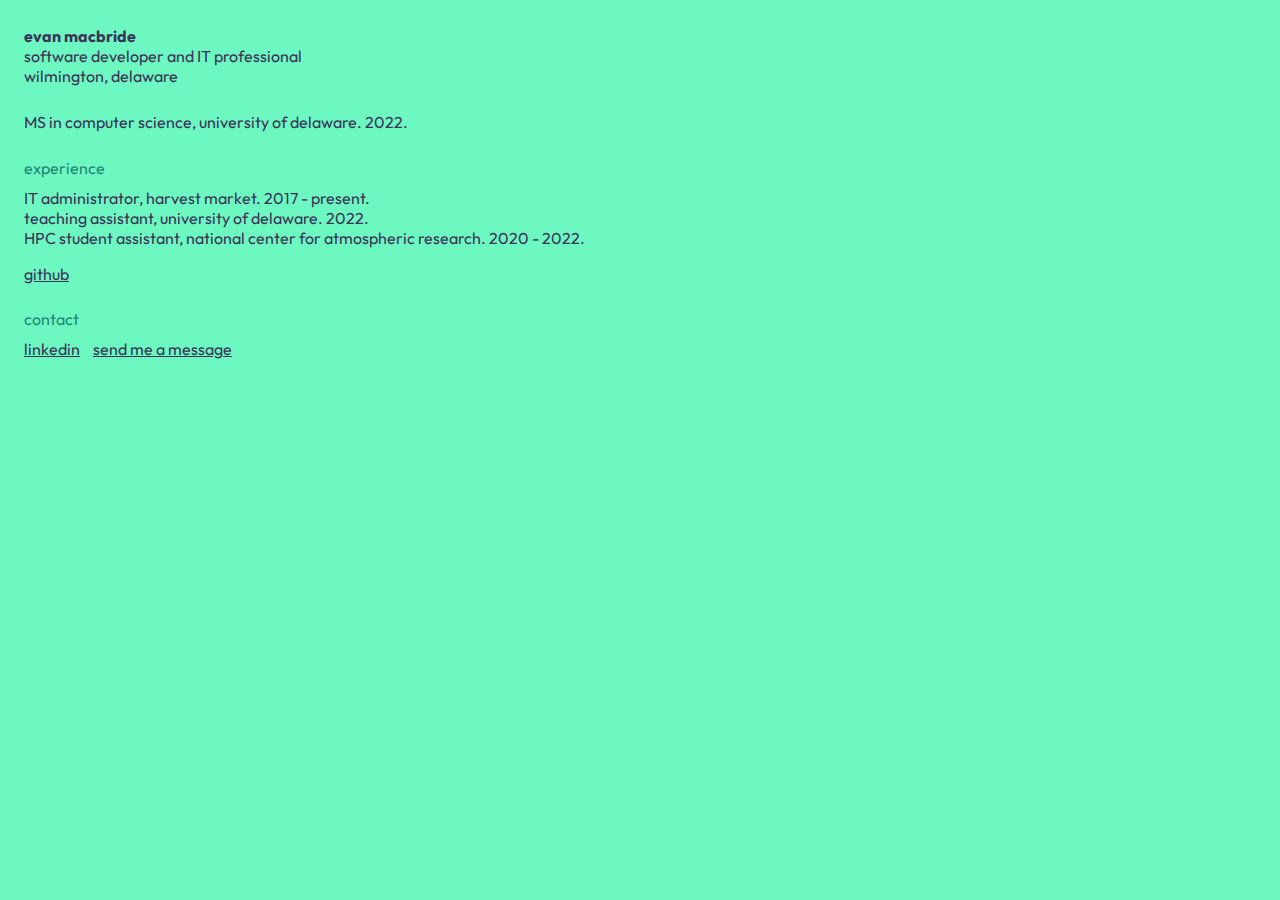
<file: index.html>
<!doctype html>

<html lang="en">

  <head>
    <meta charset="utf-8">
    <meta name="viewport" content="width=device-width, initial-scale=1">
    <title>Evan MacBride</title>
    <link rel="shortcut icon" href="favicon.ico">
    <link rel="stylesheet" href="style.css">
    <link rel="preconnect" href="https://fonts.googleapis.com">   
    <link rel="preconnect" href="https://fonts.gstatic.com" crossorigin>
    <link href="https://fonts.googleapis.com/css2?family=Outfit:wght@100..900&display=swap" rel="stylesheet">  
  </head>

  <body>
    <main>
      <header>
	<h1>
	  Evan MacBride
	</h1>
	<h2>
	  Software Developer and <span class="abbrev">IT</span> Professional
	</h2>
	<h2>
	  Wilmington, Delaware 
	</h2>
      </header>
      <section class="education">
        <span class="abbrev">MS</span> in Computer Science, University of Delaware. 2022.
      </section>
      <section class="experience">
	<h3>Experience</h3>
	<ul>
	  <li><span class="abbrev">IT</span> Administrator, Harvest Market. 2017 - Present.</li>
	  <li>Teaching Assistant, University of Delaware. 2022.</li>
	  <li><span class="abbrev">HPC</span> Student Assistant, National Center for Atmospheric Research. 2020 - 2022.</li>
      	</ul>
	<p><a href="https://github.com/evanmacbride">GitHub</a></p>
      </section>
      <section class="contact">  
        <h3>contact</h3>
        <a href="https://www.linkedin.com/in/evanmacbride/">LinkedIn</a> <a href="contact.html">Send Me a Message</a>
      </section>
    </main>
    <sript src="script.js"></script>
    <noscript>
      JavaScript is not enabled.
    </noscript>
  </body>
  <!--
    The color palette for this website was adapted from "Island Joy 16" by
    Lospec user Kerrie Lake. https://lospec.com/palette-list/island-joy-16
  -->
</html>
</file>
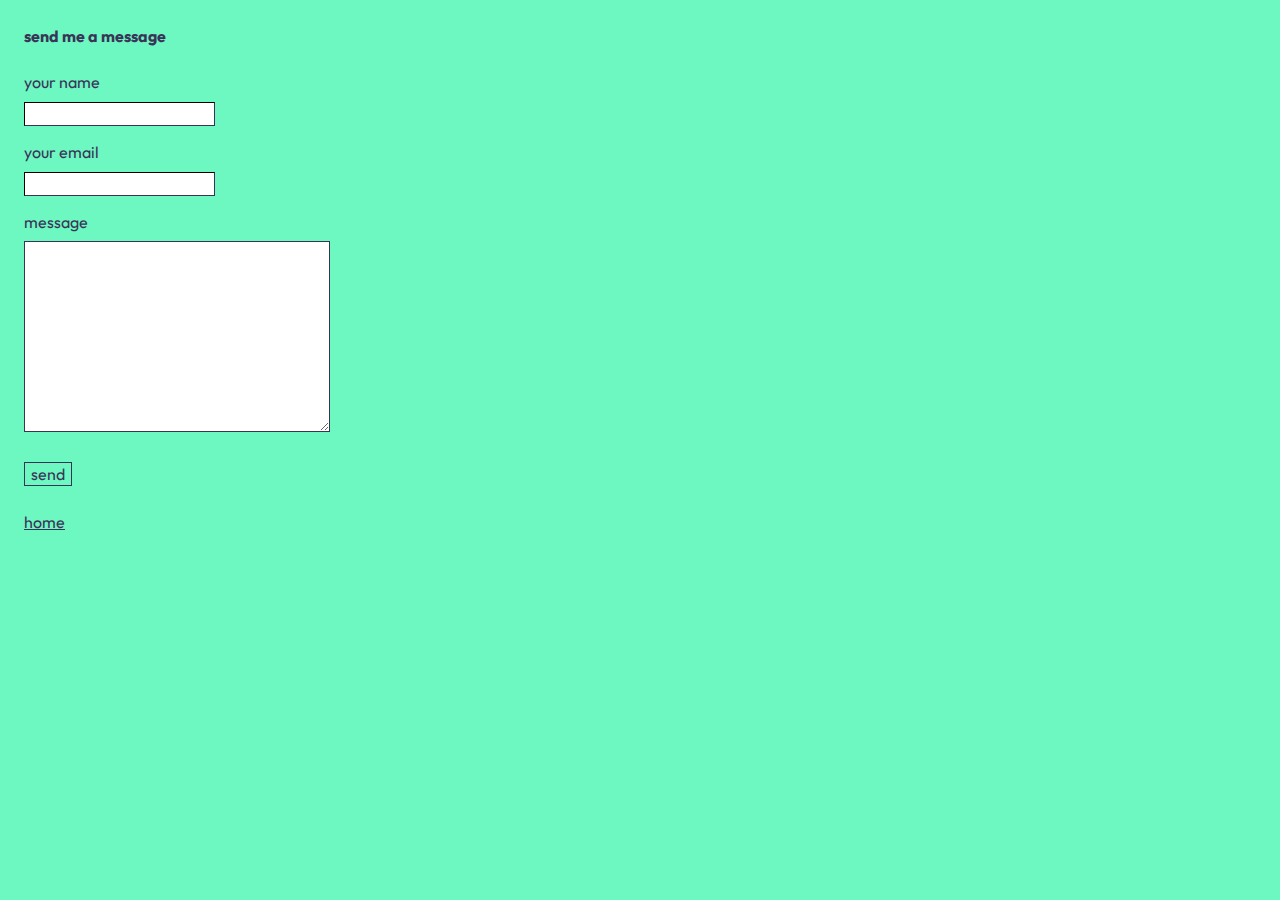
<file: contact.html>
<!doctype html>

<html lang="en">

  <head>
    <meta charset="utf-8">
    <meta name="viewport" content="width=device-width, initial-scale=1">
    <title>Evan MacBride - Contact</title>
    <link rel="shortcut icon" href="favicon.ico">
    <link rel="stylesheet" href="style.css">
    <link rel="preconnect" href="https://fonts.googleapis.com">   
    <link rel="preconnect" href="https://fonts.gstatic.com" crossorigin>
    <link href="https://fonts.googleapis.com/css2?family=Outfit:wght@100..900&display=swap" rel="stylesheet">  
  </head>

  <body>
    <main>
      <header>
	<h1>
	  Send Me a Message  
	</h1>
      </header>
      <section class="contact-section">
        <form name="contact" action="thanks.html" method="POST" data-netlify="true">
          <p>
	    <label>Your Name<br><input type="text" name="name" /></label>
          </p>
          <p>
	    <label>Your Email<br><input type="email" name="email" /></label>
          </p>
          <p>
	    <label>Message<br><textarea name="message"></textarea></label>
          </p>
          <button type="submit">Send</button>
        </form>
      </section>
      <nav>
        <a href="index.html">Home</a>
      </nav>
    </main>
    <sript src="script.js"></script>
    <noscript>
      JavaScript is not enabled.
    </noscript>
  </body>

</html>
</file>
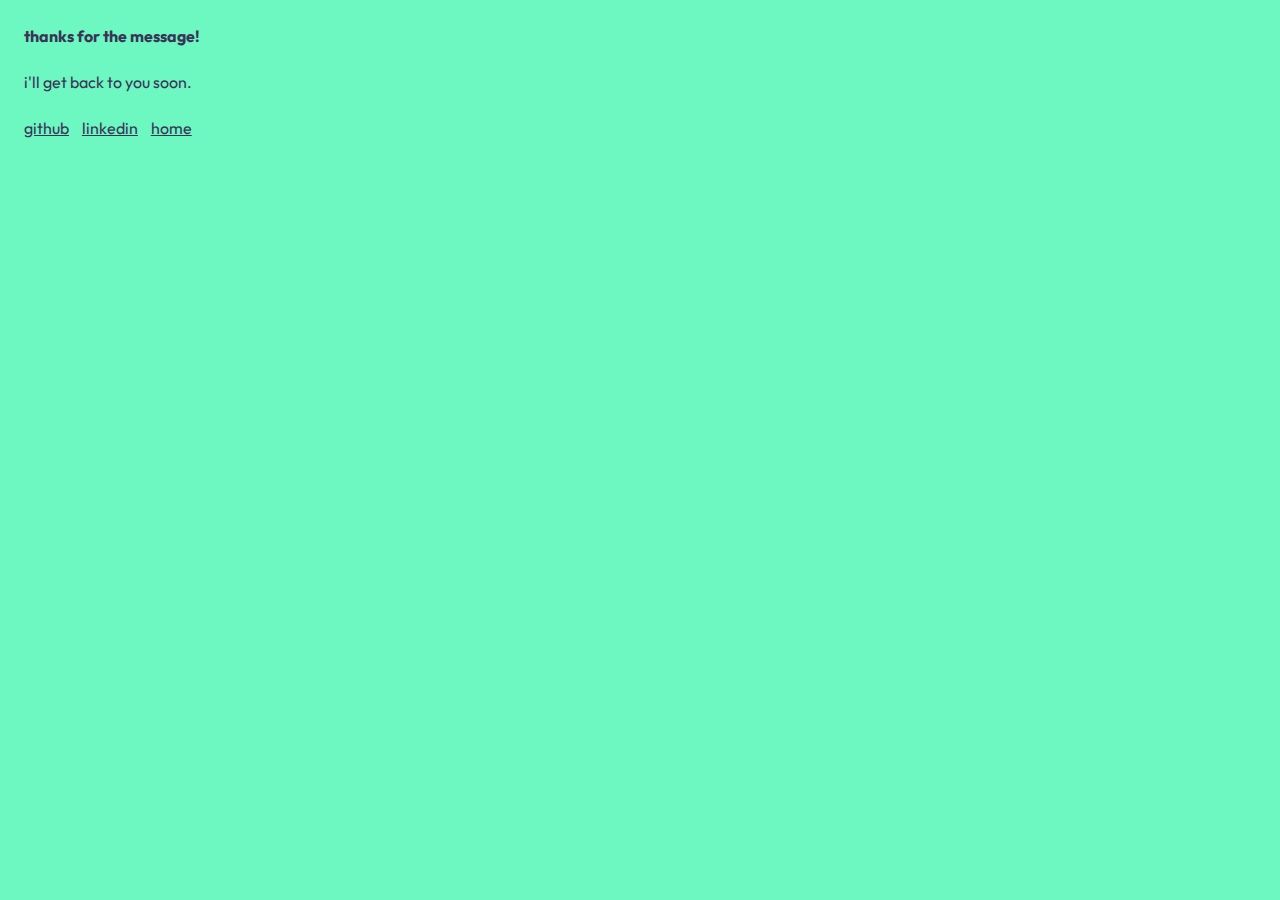
<file: thanks.html>
<!doctype html>

<html lang="en">

  <head>
    <meta charset="utf-8">
    <meta name="viewport" content="width=device-width, initial-scale=1">
    <title>Evan MacBride - Thanks</title>
    <link rel="shortcut icon" href="favicon.ico">
    <link rel="stylesheet" href="style.css">
    <link rel="preconnect" href="https://fonts.googleapis.com">   
    <link rel="preconnect" href="https://fonts.gstatic.com" crossorigin>
    <link href="https://fonts.googleapis.com/css2?family=Outfit:wght@100..900&display=swap" rel="stylesheet">  
  </head>

  <body>
    <main>
      <header>
	<h1>
	  Thanks for the message!
	</h1>
      </header>
      <section>
          <p>
	    I'll get back to you soon.
          </p>
      </section>
      <footer>
        <a href="https://github.com/evanmacbride">GitHub</a> <a href="https://www.linkedin.com/in/evanmacbride/">LinkedIn</a> <a href="index.html">Home</a>
      </footer>
    </main>
    <sript src="script.js"></script>
    <noscript>
      JavaScript is not enabled.
    </noscript>
  </body>

</html>
</file>
<file: style.css>
@media screen and (max-width: 586px) {
  li {
    margin-bottom: 0.618rem;
  }

  main {
    margin-left: 0 !important;
  }
}

a {
  color: #393457;
  margin-right: 0.618rem;
  text-decoration: underline;
}

a:hover {
  color: #1E8875;
}

.abbrev {
  text-transform: uppercase;
}

body {
  background: #6DF7C1;
}

button {
  background: inherit;
  border-color: #393457;
  border-style: solid;
  border-width: 1px;
  color: inherit;
  font-family: inherit;
  font-size: inherit;
  font-weight: inherit;
  margin-top: 0.618rem;
  text-transform: inherit;
}

button:hover {
  color: #1E8875;
  cursor: pointer;
}

h1, h2, h3 {
  font-size: 1rem;
  margin-bottom: 0px;
  margin-top: 0px;
}

h2, h3 {
  font-weight: 400;
}

h3 {
  color: #1E8875;
  margin-bottom: 0.618rem;
}

header {
  margin-bottom: 1.618rem;
}

input {
  width: 185px;
}

input, textarea {
  color: #393457;
  border-color: #393457;
  border-width: 1px;
  font-family: inherit;
  font-size: 1rem;
  margin-top: 0.618rem;
  outline-color: #393457; 
}

li {
  list-style-type: none;
}

main {
  color: #393457;
  font-family: "Outfit", sans-serif;
  font-optical-sizing: auto;
  font-style: normal;
  margin-left: 1rem;
  margin-top: 1.618rem;
  text-transform: lowercase;
}

section {
  margin-bottom: 1.618rem;
}

textarea {
  height: 185px;
  width: 300px;
}

ul {
  list-style: none;
  margin: 0;
  padding-left: 0;
}
</file>
